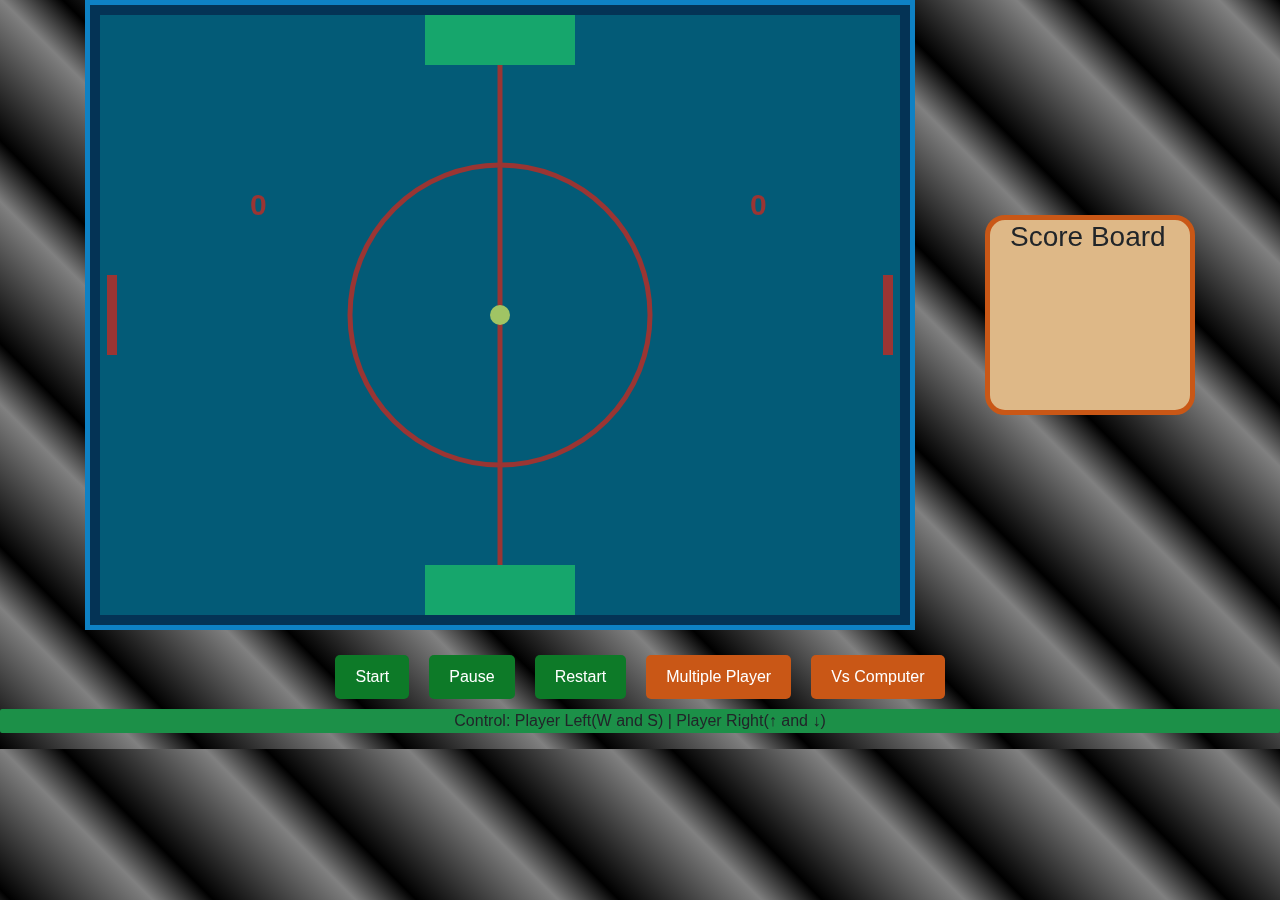
<file: index.html>
<!DOCTYPE html>
<html>
<head>
  <title>Ping Pong Game</title>
  <!-- Add the Bootstrap CSS file -->
<link rel="stylesheet" href="https://maxcdn.bootstrapcdn.com/bootstrap/4.0.0/css/bootstrap.min.css">

<!-- Add the Bootstrap JavaScript file -->


  <link rel="stylesheet" href="./css/styles.css">
  <style>
    canvas {
      border: 5px solid rgb(14, 129, 196);
    }
  </style>
</head>
<body>
<div class="container">
  <canvas id="canvas" width="800" height="600"></canvas>
  <div class="scoreboard">
    <h3>Score Board</h3>
    <div id="leftplayer"></div>
    <div id="rightplayer"></div>
    <div id="messagedisplay"></div>
  </div>
</div>

<div class="button">
  <button id="start-btn" class="btn">Start</button>
    <button id="pause-btn" class="btn">Pause</button>
    <button id="restart-btn" class="btn">Restart</button>
    <button id="multi-btn" class="btngame">Multiple Player</button>
    <button id="ai-btn" class="btngame">Vs Computer</button>
</div>
 
<p class="control">Control: Player Left(W and S) | Player Right(↑ and ↓)</p>
  <!-- Add a modal element with an ID -->
<div class="modal" tabindex="-1" role="dialog" id="message-modal">
  <div class="modal-dialog" role="document">
    <div class="modal-content">
      <div class="modal-body">
        <h5 id="message"></h5>
      </div>
      <div class="modal-footer">
        <button type="button" id="message-modal-close" class="btn btn-secondary" data-dismiss="modal">Close</button>
      </div>
    </div>
  </div>
</div>
  <script src="https://code.jquery.com/jquery-3.6.0.min.js"></script>
  <script src="https://maxcdn.bootstrapcdn.com/bootstrap/4.0.0/js/bootstrap.min.js"></script>
  <script src="./js/script.js"></script>
</body>
</html>
</file>
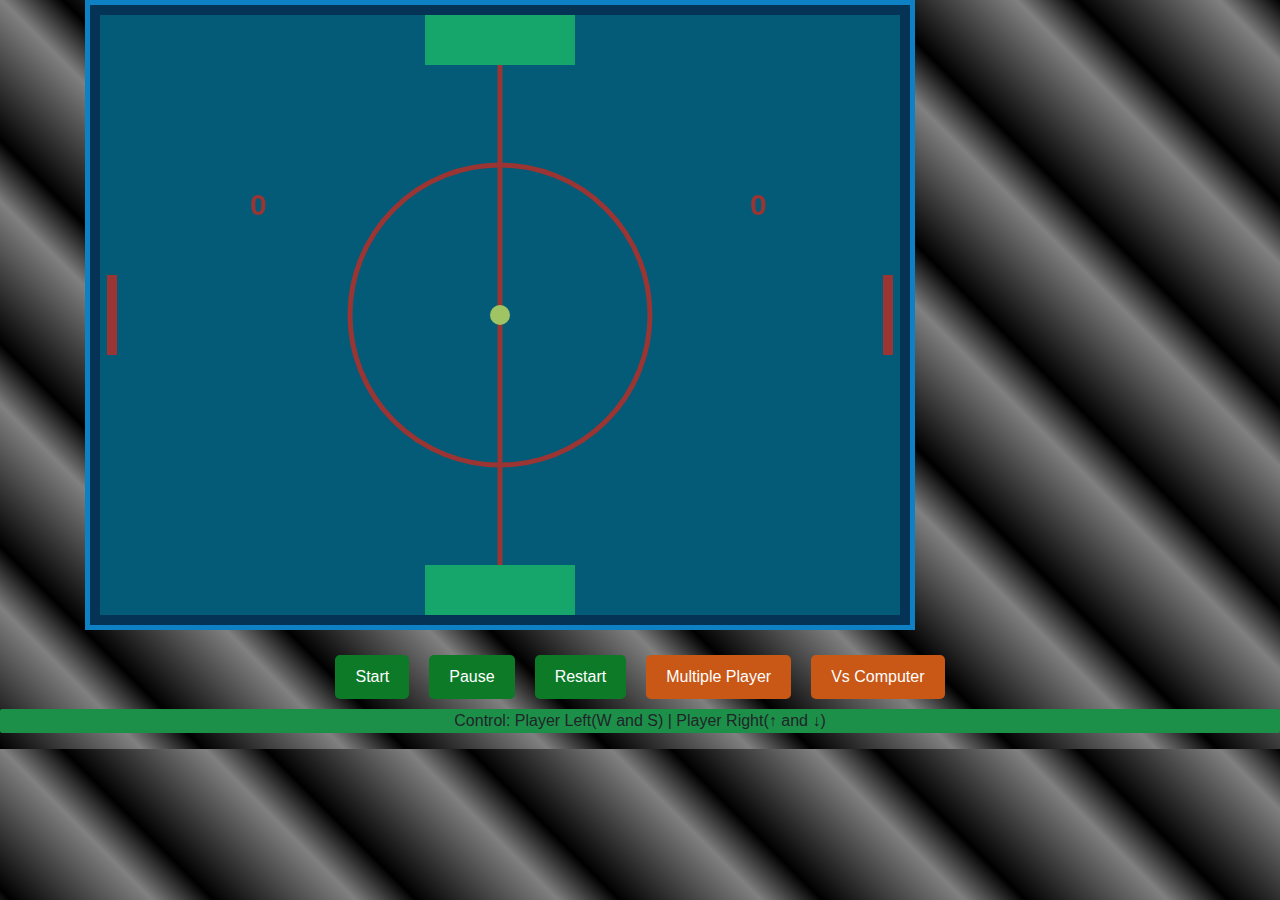
<file: pingpong.html>
<!DOCTYPE html>
<html>
<head>
  <title>Ping Pong Game</title>
  <!-- Add the Bootstrap CSS file -->
<link rel="stylesheet" href="https://maxcdn.bootstrapcdn.com/bootstrap/4.0.0/css/bootstrap.min.css">

<!-- Add the Bootstrap JavaScript file -->


  <link rel="stylesheet" href="./css/styles.css">
  <style>
    canvas {
      border: 5px solid rgb(14, 129, 196);
    }
  </style>
</head>
<body>
  <div class="container">
  <canvas id="canvas" width="800" height="600"></canvas>
</div>
<div class="button">
  <button id="start-btn" class="btn">Start</button>
    <button id="pause-btn" class="btn">Pause</button>
    <button id="restart-btn" class="btn">Restart</button>
    <button id="multi-btn" class="btngame">Multiple Player</button>
    <button id="ai-btn" class="btngame">Vs Computer</button>
  </div>
 <p class="control">Control: Player Left(W and S) | Player Right(↑ and ↓)</p>
  <!-- Add a modal element with an ID -->
<div class="modal" tabindex="-1" role="dialog" id="message-modal">
  <div class="modal-dialog" role="document">
    <div class="modal-content">
      <div class="modal-body">
        <h5 id="message"></h5>
      </div>
      <div class="modal-footer">
        <button type="button" id="message-modal-close" class="btn btn-secondary" data-dismiss="modal">Close</button>
      </div>
    </div>
  </div>
</div>

  <script src="https://code.jquery.com/jquery-3.6.0.min.js"></script>
  <script src="https://maxcdn.bootstrapcdn.com/bootstrap/4.0.0/js/bootstrap.min.js"></script>
  <script src="./js/script.js"></script>
</body>
</html>
</file>
<file: css/styles.css>
body {
  background-color: grey; 
  background-image: repeating-linear-gradient(45deg,black,grey 7%, black 10%);
}
.container {
  display: flex;
  flex-direction: row;
  align-items: center;
  }

canvas {
  background: #043355;
  margin-right: 70px;
  padding: 10px;
}

.scoreboard {
  background-color: burlywood;
  width: 400px;
  border-radius: 20px;
  border: solid 5px #c95716;
  height: 200px;
  padding-left: 20px;
}
  
.button{
    display: flex;
    justify-content: center;
    margin-top: 15px;
  }
  
.btn {
    background-color: #4caf50;
    border: none;
    color: white;
    padding: 10px 20px;
    text-align: center;
    text-decoration: none;
    display: inline-block;
    font-size: 16px;
    margin: 10px;
    cursor: pointer;
    border-radius: 5px;
  }

  
.btn:hover {
    background-color: #3e8e41;
  }
  
.btn {
    background-color: #0d7a28;
    border: none;
    color: white;
    padding: 10px 20px;
    text-align: center;
    text-decoration: none;
    display: inline-block;
    font-size: 16px;
    margin: 10px;
    cursor: pointer;
    border-radius: 5px;
  }

.btngame {
    background-color: #c95716;
    border: none;
    color: white;
    padding: 10px 20px;
    text-align: center;
    text-decoration: none;
    display: inline-block;
    font-size: 16px;
    margin: 10px;
    cursor: pointer;
    border-radius: 5px;
  }
  
.control {
      text-align: center;
      background-color: #1c9048; 
      font-size: 16px;
      border-radius: 2px;
      justify-content: center;
           
  }
</file>
